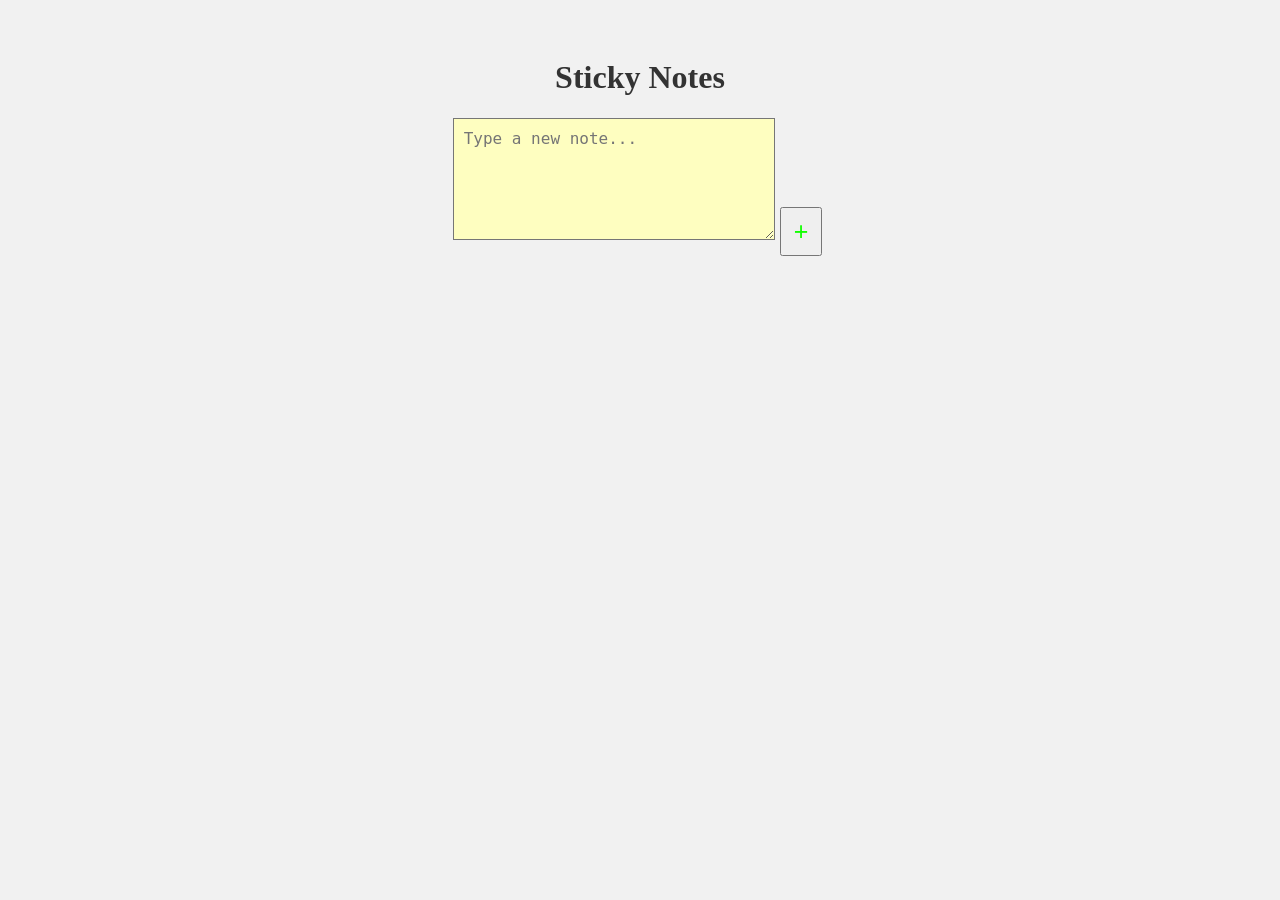
<file: Sticky Notes/index.html>
<!DOCTYPE html>
<html lang="en">
<head>
    <meta charset="UTF-8">
    <meta name="viewport" content="width=device-width, initial-scale=1.0">
    <title>Sticky Notes</title>
    <link rel="stylesheet" href="style.css">
</head>
<body>
    <script src="StickyNotes.js"></script>
</body>
</html>
</file>
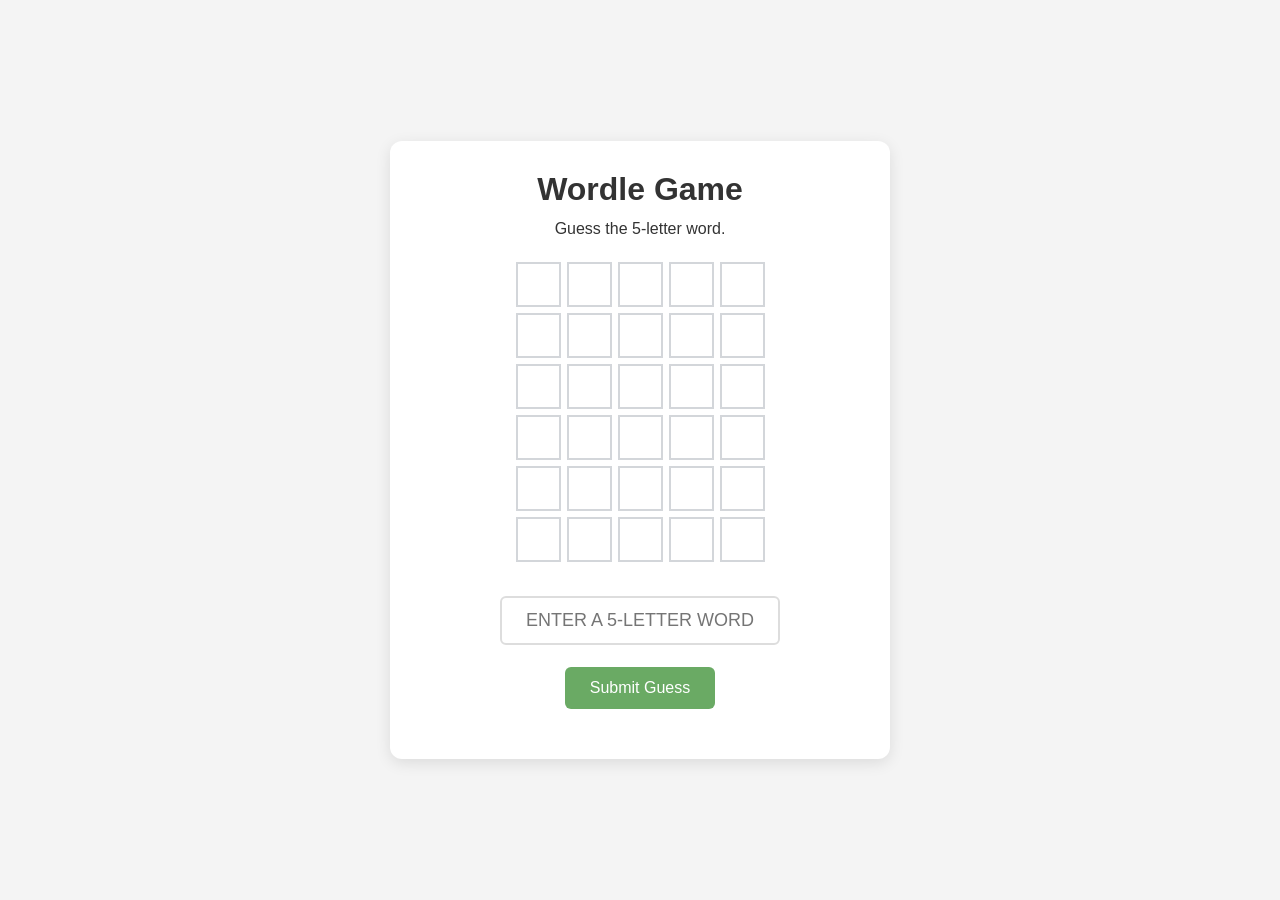
<file: Wordle-Game/index.html>
<!DOCTYPE html>
<html lang="en">
<head>
    <meta charset="UTF-8">
    <meta name="viewport" content="width=device-width, initial-scale=1.0">
    <title>Wordle Game</title>
    <link rel="stylesheet" href="style.css">
</head>
<body>
    <main class="game-container"></main>

    <script src="Wordle-Game.js"></script>
</body>
</html>
</file>
<file: Sticky Notes/style.css>
body {
    font-family: Arial, sans-serif;
    background-color: #f1f1f1;
    color: #333;
    text-align: center;
    padding: 30px;
}

h1 {
    font-family: cursive;
}

.sticky-notes-container {
    margin: 20px auto;
}

textarea {
    width: 300px;
    height: 100px;
    background-color: #fefec0;
    padding: 10px;
    font-size: 16px;
}

button {
    cursor: pointer;
    padding: 8px 12px;
    margin: 5px;
}

.sticky-notes-container > button {
    color: #11ff00;
    font-size: 25px;
}

.notes-container {
    display: flex;
    flex-wrap: wrap;
    justify-content: center;
    gap: 15px;
    margin-top: 25px;
}

.sticky-note {
    position: relative;
    width: 180px;
    min-height: 150px;
    padding: 35px 15px 15px;
    box-shadow: 2px 3px 8px #ccc;
    overflow-wrap: anywhere;
}

.sticky-note-content {
    text-align: left;
    outline: none;
}

.sticky-note button {
    position: absolute;
    top: 5px;
    right: 5px;
    background-color: #e54b3a;
    color: white;
    border: none;
    border-radius: 5px;
}
</file>
<file: Wordle-Game/style.css>
* {
    margin: 0;
    padding: 0;
    box-sizing: border-box;
}

body {
    font-family: Arial, sans-serif;
    background-color: #f4f4f4;
    color: #333;
    min-height: 100vh;
    display: flex;
    justify-content: center;
    align-items: center;
    padding: 20px;
}

.game-container {
    width: 100%;
    max-width: 500px;
    background-color: #fff;
    padding: 30px 20px;
    border-radius: 12px;
    box-shadow: 0 4px 15px rgba(0, 0, 0, 0.1);
    text-align: center;
}

h1 {
    font-size: 32px;
    margin-bottom: 12px;
}

p {
    font-size: 16px;
    margin-bottom: 20px;
}

input {
    width: 100%;
    max-width: 280px;
    padding: 12px;
    border: 2px solid #ddd;
    border-radius: 6px;
    font-size: 18px;
    text-align: center;
    text-transform: uppercase;
    outline: none;
    margin: 10px 0;
}

input:focus {
    border-color: #6aaa64;
}

button {
    display: block;
    margin: 12px auto;
    padding: 12px 25px;
    background-color: #6aaa64;
    color: white;
    border: none;
    border-radius: 6px;
    font-size: 16px;
    cursor: pointer;
    transition: background-color 0.2s, transform 0.2s;
}

button:hover {
    background-color: #578f51;
    transform: scale(1.03);
}

button:disabled {
    background-color: #999;
    cursor: not-allowed;
    transform: none;
}

#message {
    margin-top: 15px;
    font-weight: bold;
}

.letter-squares {
    display: flex;
    justify-content: center;
    gap: 8px;
    margin-top: 20px;
    flex-wrap: wrap;
}

.letter-square {
    width: 50px;
    height: 50px;
    display: flex;
    align-items: center;
    justify-content: center;
    border: 2px solid #ddd;
    font-size: 22px;
    font-weight: bold;
    text-transform: uppercase;
    color: white;
}

.correct {
    background-color: #6aaa64;
    border-color: #6aaa64;
}

.present {
    background-color: #c9b458;
    border-color: #c9b458;
}

.absent {
    background-color: #787c7e;
    border-color: #787c7e;
}
.wordle-board {
    display: flex;
    flex-direction: column;
    align-items: center;
    gap: 6px;
    margin: 24px auto;
}

.letter-row {
    display: flex;
    flex-direction: row;
    gap: 6px;
}

.letter-square {
    width: 45px;
    height: 45px;
    min-width: 45px;
    flex-shrink: 0;
    border: 2px solid #d3d6da;
    display: flex;
    align-items: center;
    justify-content: center;
    box-sizing: border-box;
    font-size: 22px;
    font-weight: bold;
    text-transform: uppercase;
}
.wordle-board > .letter-row {
    display: flex !important;
    flex-direction: row !important;
    flex-wrap: nowrap !important;
    gap: 6px;
}

.wordle-board > .letter-row > .letter-square {
    display: flex !important;
    width: 45px !important;
    height: 45px !important;
    min-width: 45px !important;
    flex: 0 0 45px !important;
}
@media (max-width: 400px) {
    .game-container {
        padding: 24px 14px;
    }

    h1 {
        font-size: 27px;
    }

    .letter-square {
        width: 43px;
        height: 43px;
    }
}
</file>
